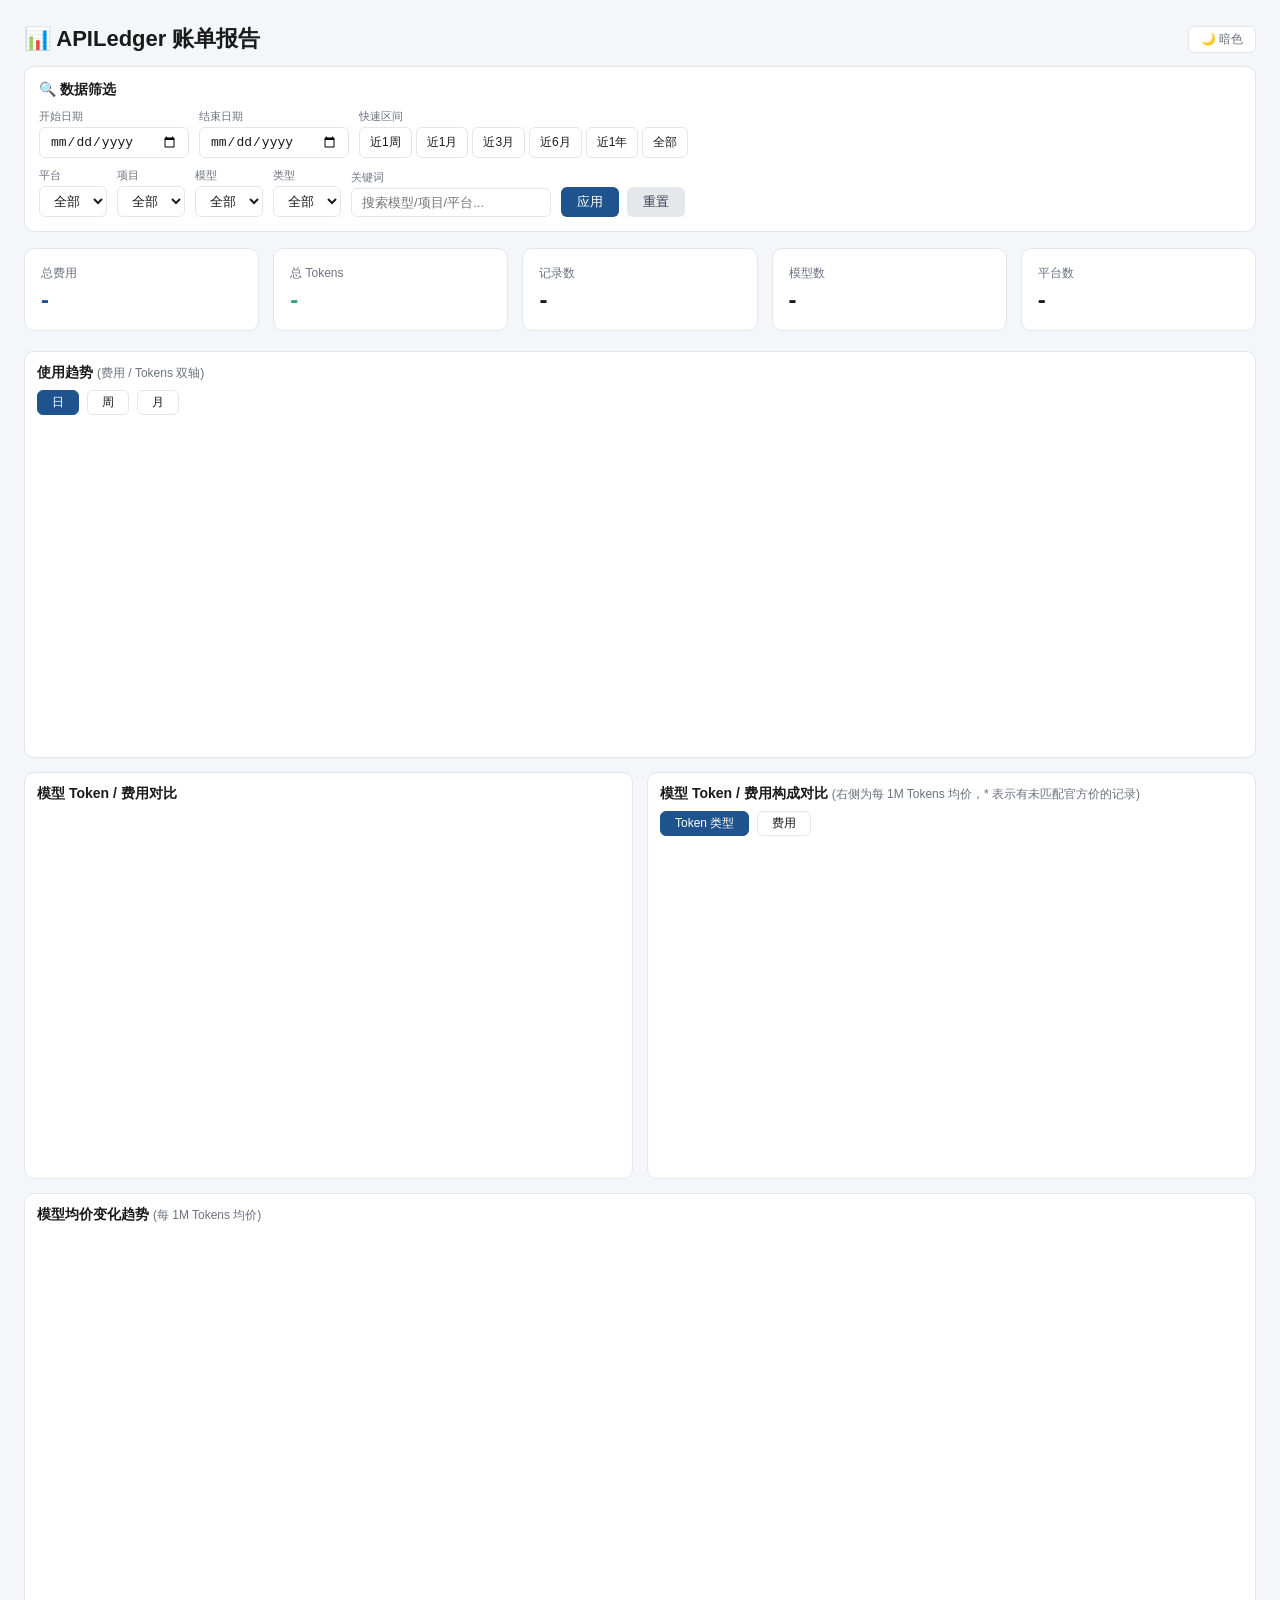
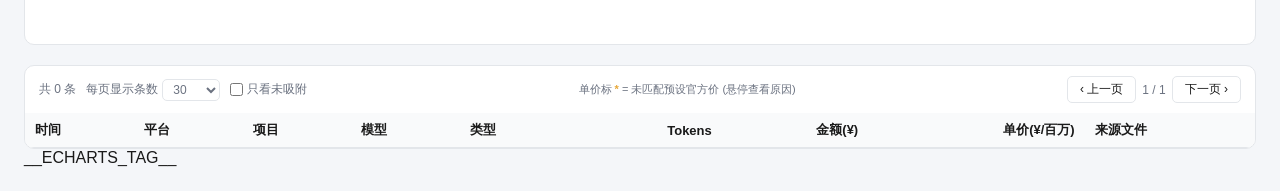
<file: core/report_template.html>
<!DOCTYPE html>
<html lang="zh-CN">
<head>
<meta charset="UTF-8">
<meta name="viewport" content="width=device-width, initial-scale=1.0">
<!-- 报告自带浅色/暗色两套主题: 图表文字画在 canvas 像素里, 浏览器或扩展的强制反色只作用于 DOM
     (反色不到画布), 所以自己声明支持两套配色, 由脚本按系统偏好或用户选择切换 -->
<meta name="color-scheme" content="light dark">
<title>APILedger - API 账单报告</title>
<script>
  // 尽早定主题, 避免先按浅色渲染再闪一下 (须在样式之前执行)
  (function () {
    try {
      var t = localStorage.getItem('apiledger-theme');
      if (t !== 'dark' && t !== 'light')
        t = window.matchMedia && window.matchMedia('(prefers-color-scheme: dark)').matches ? 'dark' : 'light';
      document.documentElement.dataset.theme = t;
    } catch (e) {
      document.documentElement.dataset.theme = 'light';
    }
  })();
</script>
<style>
  :root {
    /* 浅色主题 (默认) */
    --primary: #1f538d; --accent: #1f538d; --secondary: #2fa572; --bg: #f4f6f9;
    --card: #ffffff; --field: #ffffff; --border: #e3e6ea;
    --text: #1a1a1a; --muted: #6b7280; --empty: #9ca3af;
    --thead: #f9fafb; --hover: #eef1f4; --row-hover: #f8fafc;
    --btn2-bg: #e5e7eb; --btn2-text: #374151;
    color-scheme: light;
  }
  /* 暗色主题: 头部脚本把选择写在 <html data-theme> 上; 图表配色见脚本里的 PALETTE */
  :root[data-theme="dark"] {
    --primary: #2f6ca8; --accent: #7fb3e0; --secondary: #3fbf8a; --bg: #12151b;
    --card: #1b1f27; --field: #232a34; --border: #2c3340;
    --text: #e5e7eb; --muted: #9ca3af; --empty: #7d8794;
    --thead: #22262f; --hover: #2b323d; --row-hover: #212630;
    --btn2-bg: #2c3340; --btn2-text: #d1d5db;
    color-scheme: dark;
  }
  * { box-sizing: border-box; margin: 0; padding: 0; }
  body { font-family: "Microsoft YaHei", "PingFang SC", sans-serif; background: var(--bg); color: var(--text); padding: 24px; }
  h1 { font-size: 22px; }
  .page-head { display: flex; justify-content: space-between; align-items: center; gap: 12px; margin-bottom: 12px; }
  .theme-toggle { padding: 4px 12px; border: 1px solid var(--border); background: var(--card); color: var(--muted); border-radius: 6px; cursor: pointer; font-size: 12px; white-space: nowrap; }
  .theme-toggle:hover { border-color: var(--primary); color: var(--accent); }
  .cards { display: grid; grid-template-columns: repeat(auto-fit, minmax(150px, 1fr)); gap: 14px; margin-bottom: 20px; }
  .card { background: var(--card); border: 1px solid var(--border); border-radius: 10px; padding: 16px; }
  .card .label { color: var(--muted); font-size: 12px; }
  .card .value { font-size: 24px; font-weight: 700; margin-top: 4px; }
  .card .value.cost { color: var(--accent); }
  .card .value.tokens { color: var(--secondary); }
  .chart-grid { display: grid; grid-template-columns: 1fr 1fr; gap: 14px; margin-bottom: 20px; }
  .chart-box { background: var(--card); border: 1px solid var(--border); border-radius: 10px; padding: 12px; }
  .chart-box.wide { grid-column: 1 / -1; }
  .chart-box h3 { font-size: 14px; margin-bottom: 8px; }
  .chart-box h3 .hint { color: var(--muted); font-weight: normal; font-size: 12px; }
  .chart { width: 100%; height: 320px; }
  /* 各模型每日均价: 折线 + 多行平铺图例, 需要更高的画布 */
  #chart-price { height: 400px; }
  .chart.empty { position: relative; }
  .chart-tabs { display: flex; gap: 8px; margin-bottom: 10px; flex-wrap: wrap; }
  .chart-tabs button { padding: 3px 14px; border: 1px solid var(--border); background: var(--card); color: inherit; border-radius: 6px; cursor: pointer; font-size: 12px; }
  .chart-tabs button.active { background: var(--primary); color: #fff; border-color: var(--primary); }
  .filters { background: var(--card); border: 1px solid var(--border); border-radius: 10px; padding: 14px; margin-bottom: 16px; }
  .filters h3 { font-size: 14px; margin-bottom: 10px; }
  .filter-row { display: flex; flex-wrap: wrap; gap: 10px; align-items: flex-end; }
  .filter-item label { display: block; font-size: 11px; color: var(--muted); margin-bottom: 3px; }
  .filter-item select, .filter-item input { padding: 6px 10px; border: 1px solid var(--border); border-radius: 6px; font-size: 13px; background: var(--field); color: var(--text); }
  .filter-item input[type="date"] { width: 150px; }
  .filter-item input[type="text"] { width: 200px; }
  .filter-actions { display: flex; gap: 8px; }
  .preset { padding: 6px 10px; border: 1px solid var(--border); background: var(--card); color: inherit; border-radius: 6px; cursor: pointer; font-size: 12px; }
  .preset:hover { border-color: var(--primary); color: var(--accent); }
  .preset.active { background: var(--primary); color: #fff; border-color: var(--primary); }
  .date-hint { font-size: 12px; color: var(--muted); align-self: center; }
  .unsnap { color: #e8a838; font-weight: bold; cursor: help; }
  .btn { padding: 6px 16px; border: none; border-radius: 6px; cursor: pointer; font-size: 13px; background: var(--primary); color: #fff; }
  .btn.secondary { background: var(--btn2-bg); color: var(--btn2-text); }
  .table-wrap { background: var(--card); border: 1px solid var(--border); border-radius: 10px; overflow: hidden; }
  table { width: 100%; border-collapse: collapse; font-size: 13px; }
  thead { background: var(--thead); }
  th, td { padding: 8px 10px; text-align: left; border-bottom: 1px solid var(--border); white-space: nowrap; }
  th { cursor: pointer; user-select: none; font-weight: 600; }
  th:hover { background: var(--hover); }
  th .arrow { color: var(--muted); font-size: 10px; }
  tr:hover { background: var(--row-hover); }
  .table-meta { padding: 10px 14px; font-size: 12px; color: var(--muted); display: flex; justify-content: space-between; align-items: center; }
  .table-meta .btn-mini { padding: 3px 10px; border: 1px solid var(--border); background: var(--card); border-radius: 5px; cursor: pointer; font-size: 12px; color: var(--muted); }
  .pagination { display: flex; gap: 6px; align-items: center; }
  .pagination button { padding: 4px 12px; border: 1px solid var(--border); background: var(--card); color: var(--text); border-radius: 5px; cursor: pointer; font-size: 12px; }
  .pagination button:disabled { opacity: 0.4; cursor: default; }
  .pagination span { font-size: 12px; color: var(--muted); }
  .num { text-align: right; }
  .muted-cell { color: var(--muted); }
  @media (max-width: 900px) { .chart-grid { grid-template-columns: 1fr; } }
</style>
</head>
<body>
  <div class="page-head">
    <h1>📊 APILedger 账单报告</h1>
    <button type="button" class="theme-toggle" id="btn-theme">🌙 暗色</button>
  </div>

  <!-- 筛选栏 (作用于汇总卡片、全部图表和明细表) -->
  <div class="filters">
    <h3>🔍 数据筛选</h3>
    <div class="filter-row">
      <div class="filter-item"><label>开始日期</label><input type="date" id="f-start"></div>
      <div class="filter-item"><label>结束日期</label><input type="date" id="f-end"></div>
      <div class="filter-item"><label>快速区间</label><div style="display:flex;gap:4px;" id="quick-presets">
        <button type="button" class="preset" data-range="7d">近1周</button>
        <button type="button" class="preset" data-range="1m">近1月</button>
        <button type="button" class="preset" data-range="3m">近3月</button>
        <button type="button" class="preset" data-range="6m">近6月</button>
        <button type="button" class="preset" data-range="1y">近1年</button>
        <button type="button" class="preset" data-range="all">全部</button>
      </div></div>
      <span class="date-hint" id="date-hint"></span>
    </div>
    <div class="filter-row" style="margin-top:10px;">
      <div class="filter-item"><label>平台</label><select id="f-platform"><option value="">全部</option></select></div>
      <div class="filter-item"><label>项目</label><select id="f-project"><option value="">全部</option></select></div>
      <div class="filter-item"><label>模型</label><select id="f-model"><option value="">全部</option></select></div>
      <div class="filter-item"><label>类型</label><select id="f-type"><option value="">全部</option></select></div>
      <div class="filter-item"><label>关键词</label><input type="text" id="f-keyword" placeholder="搜索模型/项目/平台..."></div>
      <div class="filter-actions">
        <button class="btn" id="btn-apply">应用</button>
        <button class="btn secondary" id="btn-reset">重置</button>
      </div>
    </div>
  </div>

  <!-- 汇总卡片 (随筛选联动) -->
  <div class="cards">
    <div class="card"><div class="label">总费用</div><div class="value cost" id="c-cost">-</div></div>
    <div class="card"><div class="label">总 Tokens</div><div class="value tokens" id="c-tokens">-</div></div>
    <div class="card"><div class="label">记录数</div><div class="value" id="c-records">-</div></div>
    <div class="card"><div class="label">模型数</div><div class="value" id="c-models">-</div></div>
    <div class="card"><div class="label">平台数</div><div class="value" id="c-platforms">-</div></div>
  </div>

  <!-- 图表 (全部由前端按当前筛选实时计算) -->
  <div class="chart-grid">
    <div class="chart-box wide">
      <h3>使用趋势 <span class="hint">(费用 / Tokens 双轴)</span></h3>
      <div class="chart-tabs" id="tabs-gran">
        <button data-g="日" class="active">日</button>
        <button data-g="周">周</button>
        <button data-g="月">月</button>
      </div>
      <div id="chart-trend" class="chart"></div>
    </div>
    <div class="chart-box">
      <h3>模型 Token / 费用对比 <span class="hint"></span></h3>
      <div id="chart-model" class="chart"></div>
    </div>
    <div class="chart-box">
      <h3>模型 Token / 费用构成对比 <span class="hint">(右侧为每 1M Tokens 均价，* 表示有未匹配官方价的记录)</span></h3>
      <div class="chart-tabs" id="tabs-stack">
        <button data-m="tokens" class="active">Token 类型</button>
        <button data-m="cost">费用</button>
      </div>
      <div id="chart-stack" class="chart"></div>
    </div>
    <div class="chart-box wide">
      <h3>模型均价变化趋势 <span class="hint">(每 1M Tokens 均价)</span></h3>
      <div id="chart-price" class="chart"></div>
    </div>
  </div>

  <!-- 明细表 -->
  <div class="table-wrap">
    <div class="table-meta">
      <span style="display:flex;align-items:center;gap:10px;">
        <span id="table-count">共 0 条</span>
        <label style="display:flex;align-items:center;gap:4px;font-size:12px;color:var(--muted);cursor:pointer;">
          每页显示条数
          <select id="f-page-size" style="padding:2px 6px;border:1px solid var(--border);border-radius:5px;font-size:12px;color:var(--muted);background:var(--field);cursor:pointer;">
            <option value="30" selected>30</option>
            <option value="50">50</option>
            <option value="100">100</option>
            <option value="all">全部</option>
          </select>
        </label>
        <label style="display:flex;align-items:center;gap:4px;font-size:12px;color:var(--muted);cursor:pointer;">
          <input type="checkbox" id="f-unsnapped"> 只看未吸附
        </label>
      </span>
      <span style="font-size:11px;">单价标 <span class="unsnap">*</span> = 未匹配预设官方价 (悬停查看原因)</span>
      <div class="pagination">
        <button onclick="changePage(-1)" id="btn-prev">‹ 上一页</button>
        <span id="page-info">1 / 1</span>
        <button onclick="changePage(1)" id="btn-next">下一页 ›</button>
      </div>
    </div>
    <table>
      <thead>
        <tr>
          <th data-k="bill_start">时间</th>
          <th data-k="platform">平台</th>
          <th data-k="project">项目</th>
          <th data-k="model">模型</th>
          <th data-k="type">类型</th>
          <th data-k="tokens" class="num">Tokens</th>
          <th data-k="cost" class="num">金额(¥)</th>
          <th data-k="unit_price" class="num">单价(¥/百万)</th>
          <th data-k="source_file">来源文件</th>
        </tr>
      </thead>
      <tbody id="table-body"></tbody>
    </table>
  </div>

  __ECHARTS_TAG__

  <script>
  const DATA = __DATA_JSON__;
  const CHART_COLORS = __CHART_COLORS__;
  const CHART_COLORS_DARK = __CHART_COLORS_DARK__;

  // ═══════════════════════════════════════════
  // 主题 (浅色 / 暗色)
  // ═══════════════════════════════════════════
  // 图表文字与图例由 ECharts 画在 canvas 像素里, 浏览器/扩展的"强制暗色"只反色 DOM, 反色不到
  // 画布 → 与其跟它对着干, 不如自带一套暗色配色。DOM 配色走 CSS 变量 (:root[data-theme="dark"]),
  // 图表配色走这里的 PALETTE, 坐标轴/图例/tooltip 等通用样式由 registerTheme 提供。
  // 注意: 主题在 echarts.init 时绑定, 切换主题必须销毁实例重建 (见 toggleTheme)。
  const PALETTE = {
    light: {
      canvas: '#ffffff', series: CHART_COLORS,
      cost: '#1f538d', tokens: '#2fa572', avgLine: '#c0392b',
      bucket: { '缓存输入': '#16a085', '输入': '#1f538d', '输出': '#e8a838' },
      warn: '#e8a838', note: '#6b7280', tipMuted: '#d1d5db',
      label: 'inherit',          // 图内数值标注: 浅色沿用 ECharts 默认色, 观感不变
    },
    dark: {
      canvas: '#1b1f27', series: CHART_COLORS_DARK,
      cost: '#7fb3e0', tokens: '#3fbf8a', avgLine: '#e5736a',
      bucket: { '缓存输入': '#2ec4a6', '输入': '#7fb3e0', '输出': '#f0b445' },
      warn: '#f0b445', note: '#9ca3af', tipMuted: '#9ca3af',
      label: '#e5e7eb',          // 暗色必须显式给浅色: 默认色是深灰, 压在深底上看不见
    },
  };
  if (typeof echarts !== 'undefined' && echarts.registerTheme) {
    // 浅色也显式给画布底 (与卡片同色, 观感不变): 画布透明时, 一旦 DOM 被外部工具暗化就会压住图内文字
    echarts.registerTheme('apiLedgerLight', { backgroundColor: PALETTE.light.canvas });
    const AXIS_DARK = {
      axisLine: { lineStyle: { color: '#2c3340' } },
      axisTick: { lineStyle: { color: '#2c3340' } },
      axisLabel: { color: '#9ca3af' },
      splitLine: { lineStyle: { color: '#2c3340' } },
      nameTextStyle: { color: '#9ca3af' },
    };
    echarts.registerTheme('apiLedgerDark', {
      backgroundColor: PALETTE.dark.canvas,
      color: CHART_COLORS_DARK,          // 未显式指定颜色的系列兜底
      categoryAxis: AXIS_DARK, valueAxis: AXIS_DARK,
      legend: { textStyle: { color: '#e5e7eb' } },
      tooltip: {
        backgroundColor: 'rgba(24,28,34,0.95)', borderColor: '#2c3340',
        textStyle: { color: '#e5e7eb' },
      },
    });
  }

  const THEME_KEY = 'apiledger-theme';   // 手动选择存在这里 (与头部脚本同一个键)
  let themeName = 'light';
  let P = PALETTE.light;                 // 当前主题配色, 渲染函数统一从这里取色

  function setTheme(name) {
    themeName = PALETTE[name] ? name : 'light';
    P = PALETTE[themeName];
    document.documentElement.dataset.theme = themeName;
    const btn = document.getElementById('btn-theme');
    if (btn) btn.textContent = themeName === 'dark' ? '☀️ 浅色' : '🌙 暗色';
  }

  function toggleTheme() {
    setTheme(themeName === 'dark' ? 'light' : 'dark');
    try { localStorage.setItem(THEME_KEY, themeName); } catch (e) { /* file:// 下可能不可写 */ }
    Object.keys(charts).forEach(id => disposeChart(id));
    renderCharts();
  }

  // ═══════════════════════════════════════════
  // 状态
  // ═══════════════════════════════════════════
  const ROWS = DATA.records || [];
  let filtered = ROWS;          // 当前筛选结果
  let page = 1;
  let sortKey = null;           // null = 默认复合排序 (平台→项目→日期)
  let sortDir = -1;
  let onlyUnsnapped = false;    // 明细表"只看未吸附"
  let pageSize = 30;            // 明细表每页条数 (Infinity = 全部)

  // 图表实例与指标状态
  const charts = {};
  const pieMetric = { stack: 'tokens' };
  let trendGran = '日';

  // 类型归并: 预设价格推断可能产生 "输入(缓存命中)" 等类型名, 统一归入三桶
  // 数组顺序即堆叠顺序 (自下而上): 缓存输入 → 输入 → 输出; 匹配规则显式互斥, 与顺序无关
  // 颜色不写死在这里, 取 P.bucket[key] (随主题变)
  const TYPE_BUCKETS = [
    { key: '缓存输入', match: t => t.includes('缓存') },
    { key: '输入', match: t => !t.includes('缓存') && !t.includes('输出') },
    { key: '输出', match: t => t.includes('输出') },
  ];

  // ═══════════════════════════════════════════
  // 格式化工具
  // ═══════════════════════════════════════════
  function fmtNum(v) { return Number(v).toLocaleString('zh-CN', { maximumFractionDigits: 2 }); }
  function fmtCost(v) { return '¥' + Number(v).toLocaleString('zh-CN', { minimumFractionDigits: 4, maximumFractionDigits: 4 }); }
  function fmtCost2(v) { return '¥' + Number(v).toLocaleString('zh-CN', { minimumFractionDigits: 2, maximumFractionDigits: 2 }); }
  function fmtTokensM(v) { return (Number(v) / 1e6).toLocaleString('zh-CN', { minimumFractionDigits: 3, maximumFractionDigits: 3 }) + ' M'; }
  // 表格之外的 tokens 展示统一用 M; 费用保留 4 位 (表格内明细用)
  function fmtMetric(v, metric) { return metric === 'cost' ? fmtCost(v) : fmtTokensM(v); }

  // 数轴美观刻度: interval 取 1/2/5×10^n 且 ≥ v/steps, max 为 interval 的整数倍且 ≥ v。
  // 上限贴近最长条的值, 刻度尽量为整数 (如 v=45.2 → interval 10, max 50)
  function niceAxis(v, steps = 9) {
    if (!(v > 0)) return { max: 1, interval: 1 };
    const raw = v / steps;
    const base = Math.pow(10, Math.floor(Math.log10(raw)));
    let interval = 10 * base;
    for (const m of [1, 2, 5]) {
      if (m * base >= raw) { interval = m * base; break; }
    }
    const max = Math.ceil((v - 1e-9) / interval) * interval;
    return { max: Number(max.toFixed(10)), interval };
  }

  // 单价吸附: 账单按请求取整导致计算单价微偏 (如 2.01), 与该账单日期生效的
  // 官方价相对误差 ≤5% 时按官方价显示 (如 2.00)。原始值仍在数据库, 仅展示吸附。
  // 同一模型不同时段价格不同 → 预设 PRICING 用 history 表达, 此处按日期解析;
  // 不同平台同模型价格可能不同 → 价表按平台分组, 优先用记录所属平台的配置。
  const PRICE_TABLE = DATA.pricing || {};

  // 模型在某日期生效的官方价 {input_hit, input_miss, output}; 无价格表返回 null
  function officialPrice(model, platform, dateStr) {
    const cfg = PRICE_TABLE[model];
    if (!cfg) return null;
    let sub;
    if (cfg.history || cfg.input_hit != null || cfg.input_miss != null || cfg.output != null) {
      sub = cfg;                                   // 兼容未按平台分组的内嵌数据
    } else {
      sub = cfg[platform];
      if (!sub) {                                  // 记录平台无价表 → 合并所有平台
        sub = {};
        for (const p of Object.keys(cfg)) {
          const s = cfg[p] || {};
          for (const k of ['input_hit', 'input_miss', 'output'])
            if (sub[k] == null && s[k] != null) sub[k] = s[k];
          if (s.history) sub.history = (sub.history || []).concat(s.history);
        }
      }
    }
    let cur = sub, best = null;
    for (const h of (sub.history || [])) {   // 自日期早向日期晚: 取 until ≥ 日期中最小的
      if (dateStr && String(dateStr) <= String(h.until) &&
          (!best || String(h.until) < String(best.until))) best = h;
    }
    if (best) cur = best;  // 落在历史时段内 → 用该时段价格 (与导入侧 type 反推同语义)
    const out = {};
    for (const k of ['input_hit', 'input_miss', 'output']) {
      if (cur[k] != null) out[k] = Number(cur[k]);
    }
    return Object.keys(out).length ? out : null;
  }

  // 单行单价吸附: 按行类型选对应官方价 (缓存输入→hit, 输出→output, 其余→miss)
  // 返回 { value, snapped, hint }; 未吸附时 hint 说明原因, 展示层标 * 提示
  function snapUnitPrice(row) {
    const v = Number(row.unit_price || 0);
    if (!v) return { value: v, snapped: false, hint: '' };
    const prices = officialPrice(row.model, row.platform, String(row.bill_start).slice(0, 10));
    if (!prices) return { value: v, snapped: false, hint: '该模型未配置官方价表' };
    const t = String(row.type || '');
    const official = prices[t.includes('缓存') ? 'input_hit'
                          : t.includes('输出') ? 'output' : 'input_miss'];
    if (official == null) return { value: v, snapped: false, hint: '官方价表缺少该类型单价' };
    if (Math.abs(v - official) <= official * 0.05) return { value: official, snapped: true, hint: '' };
    return { value: v, snapped: false, hint: `与官方价 ¥${official}/M 偏差超 5%, 未吸附` };
  }

  // 明细表单价单元格: 2 位小数; 吸附到预设价且预设价多于 2 位小数时按预设精度原样显示;
  // 未吸附追加 * (悬停显示原因)
  function priceCell(row) {
    if (!row.unit_price) return '-';
    const sp = snapUnitPrice(row);
    if (!sp.snapped)
      return '¥' + Number(sp.value).toLocaleString('zh-CN', { minimumFractionDigits: 2, maximumFractionDigits: 2 })
           + `<span class="unsnap" title="${sp.hint}">*</span>`;
    const dec = (String(sp.value).split('.')[1] || '').length;
    return '¥' + Number(sp.value).toLocaleString('zh-CN', { minimumFractionDigits: 2, maximumFractionDigits: Math.max(2, dec) });
  }

  // 单价序列 (按时间先后记录的各档单价): 恒定 → "¥2"; 期间调价 → "¥2→¥5";
  // 档位过多 (未吸附噪声) 时只标首尾, 避免 tooltip 过长
  function fmtRateSeq(seq) {
    if (!seq || !seq.length) return '';
    const f = v => '¥' + Number(v).toLocaleString('zh-CN', { maximumFractionDigits: 4 });
    if (seq.length === 1) return f(seq[0]);
    if (seq.length <= 3) return seq.map(f).join('→');
    return f(seq[0]) + '→…→' + f(seq[seq.length - 1]);
  }

  // ═══════════════════════════════════════════
  // 聚合工具 (对 filtered 实时计算)
  // ═══════════════════════════════════════════
  function groupSum(rows, field, valueKey) {
    const map = new Map();
    for (const r of rows) {
      const k = r[field] || '(空)';
      map.set(k, (map.get(k) || 0) + Number(r[valueKey] || 0));
    }
    return [...map.entries()]
      .map(([name, value]) => ({ name, value }))
      .sort((a, b) => b.value - a.value);
  }

  function dailySum(rows, valueKey) {
    const map = new Map();
    for (const r of rows) {
      const d = String(r.bill_start).slice(0, 10);
      if (!d) continue;
      map.set(d, (map.get(d) || 0) + Number(r[valueKey] || 0));
    }
    return [...map.entries()]
      .map(([period, total]) => ({ period, total }))
      .sort((a, b) => a.period.localeCompare(b.period));
  }

  // 按粒度聚合 (日/周/月)
  // 按平台×模型分组, 类型归并到三桶 (缓存输入/输入/输出), 同时累计 tokens 与费用
  // 排序固定按 token 消耗量取 Top-15, 切换 token/费用 指标不改变模型顺序
  // priceCost: Σ(每行吸附后单价 × tokens), 供加权均价 (元/1M tokens)
  function typeStackGroups() {
    const map = new Map();  // label -> { label, tokens: Map, cost: Map, tokenTotal, costTotal, priceCost, priceSeq }
    // 按日期升序: 单价序列要按时间先后记录各档价格 (恒定一档 / 调价多档)
    const rows = [...filtered].sort((a, b) => String(a.bill_start).localeCompare(String(b.bill_start)));
    for (const r of rows) {
      const label = r.platform ? `${r.platform} · ${r.model || '(空)'}` : (r.model || '(空)');
      let g = map.get(label);
      if (!g) {
        g = { label, tokens: new Map(), cost: new Map(), tokenTotal: 0, costTotal: 0,
              priceCost: 0, priceSeq: {}, unsnapped: 0 };
        map.set(label, g);
      }
      const tokens = Number(r.tokens || 0);
      const bucket = TYPE_BUCKETS.find(b => b.match(r.type || '')).key;
      g.tokens.set(bucket, (g.tokens.get(bucket) || 0) + tokens);
      g.cost.set(bucket, (g.cost.get(bucket) || 0) + Number(r.cost || 0));
      g.tokenTotal += tokens;
      g.costTotal += Number(r.cost || 0);
      const sp = snapUnitPrice(r);
      g.priceCost += sp.value * tokens;
      if (!sp.snapped) g.unsnapped += 1;
      if (sp.value > 0) {                  // 单价 0 (无价) 的行不进序列
        const seq = g.priceSeq[bucket] || (g.priceSeq[bucket] = []);
        if (seq.indexOf(sp.value) === -1) seq.push(sp.value);
      }
    }
    return [...map.values()]
      .filter(g => g.tokenTotal > 0 || g.costTotal > 0)
      .sort((a, b) => b.tokenTotal - a.tokenTotal)
      .slice(0, 15);
  }

  function periodKey(d, gran) {
    const p = n => String(n).padStart(2, '0');
    if (gran === '月') return d.getFullYear() + '-' + p(d.getMonth() + 1);
    if (gran === '周') {
      const y = d.getFullYear();
      const week = Math.ceil((d - new Date(y, 0, 1)) / 86400000 / 7);
      return y + '-W' + String(week).padStart(2, '0');
    }
    return d.getFullYear() + '-' + p(d.getMonth() + 1) + '-' + p(d.getDate());
  }

  function periodSum(rows, valueKey, gran) {
    const map = new Map();
    let minDate = '', maxDate = '';
    for (const r of rows) {
      const p = String(r.bill_start).slice(0, 10);
      if (!p) continue;
      const key = periodKey(new Date(p + 'T00:00:00'), gran);
      map.set(key, (map.get(key) || 0) + Number(r[valueKey] || 0));
      if (!minDate || p < minDate) minDate = p;
      if (!maxDate || p > maxDate) maxDate = p;
    }
    // 逐日推进补齐空缺时段 (无 API 使用的日/周/月计 0)
    // 注意: 起止必须用原始日期, 不能用时段键 (如 2026-W18 不是合法日期)
    if (!minDate) return { keys: [], values: [] };
    const start = new Date(minDate + 'T00:00:00');
    const end = new Date(maxDate + 'T00:00:00');
    const keys = [], values = [];
    for (let d = start; d <= end; d.setDate(d.getDate() + 1)) {
      const k = periodKey(d, gran);
      if (keys.length === 0 || keys[keys.length - 1] !== k) {
        keys.push(k);
        values.push(map.get(k) || 0);
      }
    }
    return { keys, values };
  }

  function disposeChart(id) {
    if (charts[id]) {
      try { charts[id].dispose(); } catch (e) { /* 忽略已释放实例 */ }
      delete charts[id];
    }
  }

  function showEmpty(el, msg) {
    disposeChart(el.id);
    el.dataset.hadContent = 1;
    el.innerHTML = '<div style="display:flex;align-items:center;justify-content:center;height:100%;color:var(--empty);font-size:13px;">' + msg + '</div>';
  }

  function getChart(id, el) {
    if (typeof echarts === 'undefined') return null;
    if (el.dataset.hadContent) {
      // 空态曾清空容器 (canvas 已销毁), 必须释放死实例并重建
      el.innerHTML = '';
      delete el.dataset.hadContent;
      disposeChart(id);
    }
    if (!charts[id]) charts[id] = echarts.init(el, 'apiLedger' + (themeName === 'dark' ? 'Dark' : 'Light'));
    return charts[id];
  }

  // ═══════════════════════════════════════════
  // 汇总卡片 (随筛选联动)
  // ═══════════════════════════════════════════
  function renderSummary() {
    const totalCost = filtered.reduce((s, r) => s + Number(r.cost || 0), 0);
    const totalTokens = filtered.reduce((s, r) => s + Number(r.tokens || 0), 0);
    const models = new Set(filtered.map(r => r.model).filter(Boolean));
    const platforms = new Set(filtered.map(r => r.platform).filter(Boolean));
    const dates = filtered.map(r => String(r.bill_start).slice(0, 10)).filter(Boolean).sort();

    document.getElementById('c-cost').textContent = fmtCost2(totalCost);
    document.getElementById('c-tokens').textContent = fmtTokensM(totalTokens);
    document.getElementById('c-records').textContent = fmtNum(filtered.length);
    document.getElementById('c-models').textContent = fmtNum(models.size);
    document.getElementById('c-platforms').textContent = fmtNum(platforms.size);
    // 筛选区第一行右侧: 日期范围 · 平台数 · 模型数 (已筛选提示)
    document.getElementById('date-hint').textContent =
      (dates.length ? dates[0] + ' ~ ' + dates[dates.length - 1] : '暂无数据') +
      ` · ${platforms.size} 个平台 · ${models.size} 个模型` +
      (filtered.length !== ROWS.length ? ` (已筛选 ${filtered.length} / 全部 ${ROWS.length} 条)` : '');
  }

  // ═══════════════════════════════════════════
  // 趋势图: 费用 + Tokens 双轴折线 (日/周/月)
  // ═══════════════════════════════════════════
  function renderTrend() {
    const el = document.getElementById('chart-trend');
    if (!filtered.length) { showEmpty(el, '当前筛选无数据'); return; }
    const chart = getChart('trend', el);
    if (!chart) return;

    const cost = periodSum(filtered, 'cost', trendGran);
    const tokens = periodSum(filtered, 'tokens', trendGran);
    const keys = cost.keys.length >= tokens.keys.length ? cost.keys : tokens.keys;
    const costMap = new Map(cost.keys.map((k, i) => [k, cost.values[i]]));
    const tokenMap = new Map(tokens.keys.map((k, i) => [k, tokens.values[i]]));
    const costVals = keys.map(k => costMap.get(k) || 0);
    const tokenVals = keys.map(k => tokenMap.get(k) || 0);
    const avg = costVals.length ? costVals.reduce((a, b) => a + b, 0) / costVals.length : 0;

    chart.setOption({
      tooltip: {
        trigger: 'axis',
        formatter: params => {
          let s = params[0].axisValue;
          for (const p of params) {
            const v = p.seriesName === '费用' ? fmtCost(p.value) : fmtTokensM(p.value);
            s += '<br>' + p.marker + ' ' + p.seriesName + ': ' + v;
          }
          return s;
        },
      },
      legend: { top: 0, right: 10 },
      grid: { left: 70, right: 70, top: 34, bottom: 40 },
      xAxis: { type: 'category', data: keys, axisLabel: { rotate: 45, fontSize: 10 } },
      yAxis: [
        { type: 'value', name: '费用(¥)', axisLabel: { fontSize: 10 } },
        { type: 'value', name: 'Tokens(M)', splitLine: { show: false },
          axisLabel: { fontSize: 10, formatter: v => (v / 1e6).toLocaleString('zh-CN', { maximumFractionDigits: 3 }) } },
      ],
      series: [
        {
          name: '费用', type: 'line', data: costVals, smooth: true,
          itemStyle: { color: P.cost }, areaStyle: { opacity: 0.08 },
          markLine: avg ? { data: [{ yAxis: avg }], silent: true, symbol: 'none',
            lineStyle: { type: 'dashed', color: P.avgLine }, label: { formatter: '均值' } } : undefined,
        },
        {
          name: 'Tokens', type: 'line', yAxisIndex: 1, data: tokenVals, smooth: true,
          itemStyle: { color: P.tokens }, areaStyle: { opacity: 0.08 },
        },
      ],
    }, true);
  }

  // ── 模型 Token / 费用对比: 全部模型, 每模型两根横向条 (上 Token 下费用),
  // 横轴统一为占总量的百分比 (0-100%), 条右侧标注绝对值 ──
  function renderModelBar() {
    const el = document.getElementById('chart-model');
    if (!filtered.length) { showEmpty(el, '当前筛选无数据'); return; }
    const chart = getChart('model', el);
    if (!chart) return;
    // 每模型聚合 tokens + cost, 按 Token 总量降序
    const map = new Map();
    for (const r of filtered) {
      const k = r.model || '(空)';
      const g = map.get(k) || { tokens: 0, cost: 0 };
      g.tokens += Number(r.tokens || 0);
      g.cost += Number(r.cost || 0);
      map.set(k, g);
    }
    const groups = [...map.entries()]
      .map(([name, v]) => ({ name, ...v }))
      .sort((a, b) => b.tokens - a.tokens);
    const totalTokens = groups.reduce((s, g) => s + g.tokens, 0);
    const totalCost = groups.reduce((s, g) => s + g.cost, 0);
    // 类目轴 index 0 在最下方 → 反转使 Token 最多的模型在最上
    const rows = [...groups].reverse();
    chart.setOption({
      legend: { bottom: 0 },
      tooltip: {
        trigger: 'item', axisPointer: { type: 'shadow' },
        formatter: p => {
          const g = rows[p.dataIndex];
          if (!g) return '';
          const tp = totalTokens ? (g.tokens / totalTokens * 100).toFixed(2) : '0.00';
          const cp = totalCost ? (g.cost / totalCost * 100).toFixed(2) : '0.00';
          return '<b>' + g.name + '</b><br>'
               + 'Tokens: ' + fmtTokensM(g.tokens) + ' (' + tp + '%)<br>'
               + '费用: ' + fmtCost2(g.cost) + ' (' + cp + '%)';
        },
      },
      grid: { left: 130, right: 110, top: 20, bottom: 40 },
      // 横轴上限取最长条附近的整刻度, 不固定 0~100%
      xAxis: (() => {
        const maxPct = rows.reduce((m, g) =>
          Math.max(m, totalTokens ? g.tokens / totalTokens * 100 : 0,
                       totalCost ? g.cost / totalCost * 100 : 0), 0);
        const a = niceAxis(maxPct);
        return { type: 'value', max: a.max, interval: a.interval,
                 axisLabel: { formatter: '{value}%', fontSize: 10 } };
      })(),
      yAxis: { type: 'category', data: rows.map(g => g.name), axisLabel: { fontSize: 10 } },
      series: [
        {
          name: 'Tokens', type: 'bar',
          data: rows.map(g => totalTokens ? g.tokens / totalTokens * 100 : 0),
          itemStyle: { color: P.tokens, borderRadius: [0, 4, 4, 0] },
          barMaxWidth: 12,
          label: { show: true, position: 'right', color: P.label,
                   formatter: p => fmtTokensM(rows[p.dataIndex].tokens), fontSize: 10 },
        },
        {
          name: '费用', type: 'bar',
          data: rows.map(g => totalCost ? g.cost / totalCost * 100 : 0),
          itemStyle: { color: P.cost, borderRadius: [0, 4, 4, 0] },
          barMaxWidth: 12,
          label: { show: true, position: 'right', color: P.label,
                   formatter: p => fmtCost2(rows[p.dataIndex].cost), fontSize: 10 },
        },
      ],
    }, true);
  }

  // ── 模型构成对比: 平台×模型 100% 堆叠条形图 ──
  function renderStack() {
    const el = document.getElementById('chart-stack');
    const metric = pieMetric.stack;
    const groups = typeStackGroups();
    if (!groups.length) { showEmpty(el, '当前筛选无数据'); return; }
    const chart = getChart('stack', el);
    if (!chart) return;

    const bucketMap = metric === 'cost' ? 'cost' : 'tokens';
    const totalOf = g => metric === 'cost' ? g.costTotal : g.tokenTotal;
    // 均价 (元/1M tokens): Σ(每行吸附后单价 × tokens) / Σtokens, 按行日期取当期官方价,
    // 跨价格时段自然得到加权均价; 无官方价的行走原始单价 (等价于 费用/tokens)
    const avgRateText = g => {
      if (!g.tokenTotal) return '';
      const rate = g.priceCost / g.tokenTotal;
      return '¥' + rate.toLocaleString('zh-CN', { minimumFractionDigits: 3, maximumFractionDigits: 3 }) + '/M';
    };
    // 行内最顶端的非零段右侧显示均价标签 (只在该段处标注一次)
    const labelFor = (bucketIdx) => ({
      show: true, position: 'right', fontSize: 11, color: P.note,
      formatter: p => {
        const g = groups[groups.length - 1 - p.dataIndex];
        if (!g) return '';
        const vals = TYPE_BUCKETS.map(b => g[bucketMap].get(b.key) || 0);
        let topIdx = -1;
        for (let i = 0; i < vals.length; i++) if (vals[i] > 0) topIdx = i;
        return topIdx === bucketIdx ? avgRateText(g) : '';
      },
    });

    // 三段百分比堆叠 (每行合计 100)
    const series = TYPE_BUCKETS.map((b, i) => ({
      name: b.key, type: 'bar', stack: 'total', barMaxWidth: 22,
      data: groups.map(g => {
        const v = g[bucketMap].get(b.key) || 0;
        const total = totalOf(g);
        return total ? +(v * 100 / total).toFixed(2) : 0;
      }).reverse(),
      itemStyle: { color: P.bucket[b.key] },
      label: labelFor(i),
    }));
    const labels = groups.map(g => g.label).reverse();

    chart.setOption({
      tooltip: {
        trigger: 'axis', axisPointer: { type: 'shadow' },
        formatter: params => {
          let s = params[0].axisValue;
          for (const p of params) {
            // series data 已 reverse, 用反序索引取回原始分组
            const g = groups[groups.length - 1 - p.dataIndex];
            const abs = g ? (g[bucketMap].get(p.seriesName) || 0) : 0;
            s += '<br>' + p.marker + ' ' + p.seriesName + ': ' + fmtMetric(abs, metric) + ' (' + p.value + '%)';
            // 该类型的单价 (吸附后): 区间内恒定显示单值, 期间调价显示 "¥2→¥5"
            const rate = g ? fmtRateSeq(g.priceSeq[p.seriesName]) : '';
            if (rate) s += ' <span style="color:' + P.tipMuted + '">· 单价 ' + rate + '</span>';
          }
          // 末尾追加整行均价 (含未吸附行时说明数量)
          const g = groups[groups.length - 1 - params[0].dataIndex];
          if (!g) return s;
          let line = '<br><span style="color:' + P.tipMuted + '">均价: ' + avgRateText(g) + '</span>';
          if (g.unsnapped) {
            line += '<br><span style="color:' + P.warn + '">' + g.unsnapped + ' 行单价未匹配预设官方价 (标 *)</span>';
          }
          return s + line;
        },
      },
      legend: { bottom: 0 },
      grid: { left: 130, right: 120, top: 20, bottom: 40 },
      xAxis: { type: 'value', max: 100, axisLabel: { formatter: '{value}%', fontSize: 10 } },
      yAxis: { type: 'category', data: labels, axisLabel: { fontSize: 10 } },
      series,
    }, true);
  }

  // ── 各模型每日均价曲线: 每模型一条线, 逐日展开 renderStack 的均价 ──
  // y = 当日 Σ(吸附后单价 × tokens) / Σtokens (元/1M tokens), 与「模型构成对比」
  // 的均价同口径, 只是按日拆开; 无单价的记录 (单价 0) 分子分母都不计入, 避免
  // 缺价被当成 0 拉低均价。同模型跨平台价格可能不同 → 该模型按 "平台 · 模型"
  // 拆成多条线, 不混成一条; 当日该模型无记录则为空点 (线在此处断开)。
  function renderAvgPrice() {
    const el = document.getElementById('chart-price');
    if (!filtered.length) { showEmpty(el, '当前筛选无数据'); return; }

    // 模型 → 平台集合: 仅当该模型出现多个平台时才在标签上带平台前缀
    const platforms = new Map();
    for (const r of filtered) {
      const m = r.model || '(空)';
      if (!platforms.has(m)) platforms.set(m, new Set());
      platforms.get(m).add(r.platform || '');
    }
    const labelOf = r => {
      const m = r.model || '(空)';
      return (platforms.get(m).size > 1 && r.platform) ? r.platform + ' · ' + m : m;
    };

    const dates = new Set();
    const seriesMap = new Map();   // label -> Map(日期 -> {num, den, buckets})
    for (const r of filtered) {
      const tokens = Number(r.tokens || 0);
      const d = String(r.bill_start).slice(0, 10);
      const price = snapUnitPrice(r).value;
      if (!d || !(tokens > 0) || !(price > 0)) continue;
      const label = labelOf(r);
      let byDate = seriesMap.get(label);
      if (!byDate) { byDate = new Map(); seriesMap.set(label, byDate); }
      // buckets: 与 TYPE_BUCKETS 同序的当日 token 量, 供 tooltip 展示各类型占比
      const g = byDate.get(d) || { num: 0, den: 0, buckets: [] };
      g.num += price * tokens;
      g.den += tokens;
      const bi = TYPE_BUCKETS.findIndex(b => b.match(r.type || ''));
      g.buckets[bi] = (g.buckets[bi] || 0) + tokens;
      byDate.set(d, g);
      dates.add(d);
    }
    if (!dates.size) { showEmpty(el, '当前筛选无可计算单价的记录'); return; }

    const chart = getChart('price', el);
    if (!chart) return;
    const dateList = [...dates].sort();
    // 线序按 tokens 总量降序 (与图例及其余图表口径一致)
    const lines = [...seriesMap.entries()]
      .map(([name, byDate]) => ({ name, byDate,
        tokens: [...byDate.values()].reduce((s, g) => s + g.den, 0) }))
      .sort((a, b) => b.tokens - a.tokens);
    const fmtPrice3 = v => '¥' + Number(v).toLocaleString('zh-CN', { minimumFractionDigits: 3, maximumFractionDigits: 3 }) + '/M';
    // tooltip 追加行: 该模型当日的 token 类型占比 (%, 2 位小数); 与均价同口径, 只计有单价的 tokens
    const shareLine = g => {
      if (!g || !g.den) return '';
      const parts = TYPE_BUCKETS
        .map((b, i) => ({ key: b.key, n: g.buckets[i] || 0 }))
        .filter(x => x.n > 0)
        .map(x => x.key + ' ' + (x.n / g.den * 100).toFixed(2) + '%');
      return parts.length ? '<br><span style="color:' + P.tipMuted + ';">　' + parts.join(' · ') + '</span>' : '';
    };
    // 图例平铺成若干行 (不翻页), 行数随容器宽度变化 → 据此预留底部空间, 否则会压住日期标签
    const legendRows = Math.ceil(lines.length /
      Math.max(1, Math.floor((el.clientWidth || 900) / 170)));

    chart.setOption({
      tooltip: {
        trigger: 'axis',
        formatter: params => {
          const date = params[0].axisValue;
          let s = date;
          for (const p of params) {           // 当日无数据的线 (空点) 不列入
            if (p.value == null) continue;
            s += '<br>' + p.marker + ' ' + p.seriesName + ': ' + fmtPrice3(p.value);
            const byDate = seriesMap.get(p.seriesName);
            s += shareLine(byDate ? byDate.get(date) : null);
          }
          return s;
        },
      },
      // 图例平铺成多行; 文字色留给主题 (浅色深字 / 暗色浅字), 这里只管字号
      legend: { bottom: 0, type: 'plain', itemGap: 10, textStyle: { fontSize: 11 } },
      grid: { left: 70, right: 30, top: 46, bottom: 52 + legendRows * 22 },
      xAxis: { type: 'category', data: dateList, axisLabel: { rotate: 45, fontSize: 10 } },
      yAxis: { type: 'value', name: '均价(¥/M)',
               // 刻度去掉多余小数 (10 → "10", 0.5 → "0.5")
               axisLabel: { fontSize: 10,
                 formatter: v => Number(v).toLocaleString('zh-CN', { maximumFractionDigits: 3 }) } },
      series: lines.map((l, i) => ({
        name: l.name, type: 'line', smooth: true, connectNulls: false,
        symbolSize: 5,
        itemStyle: { color: P.series[i % P.series.length] },
        data: dateList.map(d => {
          const g = l.byDate.get(d);
          return g && g.den ? +(g.num / g.den).toFixed(3) : null;
        }),
      })),
    }, true);
  }

  function renderCharts() {
    renderTrend();
    renderModelBar();
    renderStack();
    renderAvgPrice();
  }

  // ═══════════════════════════════════════════
  // 筛选
  // ═══════════════════════════════════════════
  function applyFilters() {
    const start = document.getElementById('f-start').value;
    const end = document.getElementById('f-end').value;
    const pf = document.getElementById('f-platform').value;
    const pjf = document.getElementById('f-project').value;
    const mf = document.getElementById('f-model').value;
    const tf = document.getElementById('f-type').value;
    const kw = document.getElementById('f-keyword').value.trim().toLowerCase();

    filtered = ROWS.filter(r => {
      if (start && r.bill_start.slice(0, 10) < start) return false;
      if (end && r.bill_start.slice(0, 10) > end) return false;
      if (pf && r.platform !== pf) return false;
      if (pjf && r.project !== pjf) return false;
      if (mf && r.model !== mf) return false;
      if (tf && r.type !== tf) return false;
      if (kw && !(r.model + r.project + r.platform + r.type).toLowerCase().includes(kw)) return false;
      return true;
    });
    page = 1;
    renderAll();
  }

  function resetFilters() {
    ['f-keyword'].forEach(id => document.getElementById(id).value = '');
    ['f-platform', 'f-project', 'f-model', 'f-type'].forEach(id => {
      const s = document.getElementById(id); s.selectedIndex = 0;
    });
    applyPreset('1m');  // 默认区间: 近1月
  }

  function buildOptions(selId, key) {
    const set = new Set(ROWS.map(r => r[key]).filter(Boolean));
    const sel = document.getElementById(selId);
    for (const v of [...set].sort((a, b) => String(a).localeCompare(String(b), 'zh-CN'))) {
      const opt = document.createElement('option');
      opt.value = v; opt.textContent = v;
      sel.appendChild(opt);
    }
  }

  // ═══════════════════════════════════════════
  // 明细表: 默认复合排序 (平台→项目→日期) / 单列排序 / 翻页
  // ═══════════════════════════════════════════
  function sortedRows() {
    const rows = [...filtered];
    if (sortKey === null) {
      // 默认排序: 时间 → 平台 → 项目 → 模型 → 类型
      rows.sort((a, b) =>
        String(a.bill_start).localeCompare(String(b.bill_start)) ||
        String(a.platform).localeCompare(String(b.platform), 'zh-CN') ||
        String(a.project).localeCompare(String(b.project), 'zh-CN') ||
        String(a.model).localeCompare(String(b.model), 'zh-CN') ||
        String(a.type).localeCompare(String(b.type), 'zh-CN'));
      return rows;
    }
    rows.sort((a, b) => {
      const va = a[sortKey], vb = b[sortKey];
      if (typeof va === 'number' && typeof vb === 'number') return (va - vb) * sortDir;
      return String(va || '').localeCompare(String(vb || ''), 'zh-CN') * sortDir;
    });
    return rows;
  }

  function changePage(delta) {
    page += delta;
    renderTable();
  }

  function renderTable() {
    const rowsAll = sortedRows();
    // 只看未吸附: 与 * 标记同口径 (有单价且未匹配预设官方价), 仅作用于明细表
    const rows = onlyUnsnapped
      ? rowsAll.filter(r => r.unit_price && !snapUnitPrice(r).snapped)
      : rowsAll;
    const totalPages = pageSize === Infinity ? 1 : Math.max(1, Math.ceil(rows.length / pageSize));
    page = Math.max(1, Math.min(page, totalPages));
    document.getElementById('table-count').textContent =
      onlyUnsnapped ? `未吸附 ${rows.length} / 共 ${rowsAll.length} 条` : `共 ${rows.length} 条`;
    document.getElementById('page-info').textContent = `${page} / ${totalPages}`;
    document.getElementById('btn-prev').disabled = page <= 1;
    document.getElementById('btn-next').disabled = page >= totalPages;

    const start = pageSize === Infinity ? 0 : (page - 1) * pageSize;
    const slice = rows.slice(start, pageSize === Infinity ? undefined : start + pageSize);
    const tbody = document.getElementById('table-body');
    tbody.innerHTML = '';
    if (!slice.length) {
      const tr = document.createElement('tr');
      tr.innerHTML = '<td colspan="9" style="text-align:center;color:var(--empty);padding:24px;">无匹配数据</td>';
      tbody.appendChild(tr);
      return;
    }
    for (const r of slice) {
      const tr = document.createElement('tr');
      tr.innerHTML = `
        <td>${String(r.bill_start).slice(0, 16)}</td>
        <td>${r.platform}</td>
        <td>${r.project}</td>
        <td>${r.model}</td>
        <td>${r.type}</td>
        <td class="num">${fmtNum(r.tokens)}</td>
        <td class="num">${fmtCost(r.cost)}</td>
        <td class="num">${priceCell(r)}</td>
        <td class="muted-cell">${String(r.source_file || '').split(',').map(s => s.trim()).filter(Boolean).join(' ')}</td>`;
      tbody.appendChild(tr);
    }
  }

  // ═══════════════════════════════════════════
  // 事件绑定
  // ═══════════════════════════════════════════
  // 表头排序
  document.querySelectorAll('th[data-k]').forEach(th => {
    th.addEventListener('click', () => {
      const k = th.dataset.k;
      if (sortKey === k) sortDir *= -1;
      else { sortKey = k; sortDir = -1; }
      document.querySelectorAll('th .arrow').forEach(a => a.remove());
      const arrow = document.createElement('span');
      arrow.className = 'arrow';
      arrow.textContent = sortDir === -1 ? ' ↓' : ' ↑';
      th.appendChild(arrow);
      page = 1;
      renderTable();
    });
  });

  // 趋势粒度切换
  document.querySelectorAll('#tabs-gran button').forEach(btn => {
    btn.addEventListener('click', () => {
      document.querySelectorAll('#tabs-gran button').forEach(b => b.classList.remove('active'));
      btn.classList.add('active');
      trendGran = btn.dataset.g;
      renderTrend();
    });
  });

  // 堆叠图指标切换
  [['tabs-stack', 'stack', renderStack]].forEach(([tabsId, key, render]) => {
    document.querySelectorAll('#' + tabsId + ' button').forEach(btn => {
      btn.addEventListener('click', () => {
        document.querySelectorAll('#' + tabsId + ' button').forEach(b => b.classList.remove('active'));
        btn.classList.add('active');
        pieMetric[key] = btn.dataset.m;
        render();
      });
    });
  });

  // 明细表: 只看未吸附 (切换后重置到第一页)
  document.getElementById('f-unsnapped').addEventListener('change', e => {
    onlyUnsnapped = e.target.checked;
    page = 1;
    renderTable();
  });

  // 明细表: 每页条数 ("全部" = 不分页)
  document.getElementById('f-page-size').addEventListener('change', e => {
    pageSize = e.target.value === 'all' ? Infinity : Number(e.target.value);
    page = 1;
    renderTable();
  });

  // 快速区间预设: 以数据中最晚日期为基准向前推; 默认 近1月
  function fmtDate(d) {
    const p = n => String(n).padStart(2, '0');
    return d.getFullYear() + '-' + p(d.getMonth() + 1) + '-' + p(d.getDate());
  }

  function maxBillDate() {
    return ROWS.reduce((m, r) => {
      const d = String(r.bill_start).slice(0, 10);
      return d > m ? d : m;
    }, '');
  }

  function markPreset(range) {
    document.querySelectorAll('#quick-presets .preset').forEach(b => {
      b.classList.toggle('active', b.dataset.range === range);
    });
  }

  function applyPreset(range) {
    if (range === 'all') {  // 全部: 清空日期区间
      document.getElementById('f-start').value = '';
      document.getElementById('f-end').value = '';
      markPreset(range);
      applyFilters();
      return;
    }
    const maxDate = maxBillDate();
    if (!maxDate) { markPreset(range); return; }
    const d = new Date(maxDate + 'T00:00:00');
    if (range === '7d') {
      d.setDate(d.getDate() - 7);
    } else {
      const months = { '1m': 1, '3m': 3, '6m': 6, '1y': 12 }[range] || 1;
      d.setMonth(d.getMonth() - months);
    }
    d.setDate(d.getDate() + 1);  // 补回端点, 区间恰好 N 天/月
    document.getElementById('f-start').value = fmtDate(d);
    document.getElementById('f-end').value = maxDate;
    markPreset(range);
    applyFilters();
  }

  document.querySelectorAll('#quick-presets .preset').forEach(btn => {
    btn.addEventListener('click', () => applyPreset(btn.dataset.range));
  });

  // 筛选: 下拉/日期即时生效, 关键词回车或点按钮
  ['f-start', 'f-end', 'f-platform', 'f-project', 'f-model', 'f-type'].forEach(id => {
    document.getElementById(id).addEventListener('change', () => {
      if (id === 'f-start' || id === 'f-end') markPreset(null);  // 手动改日期取消预设高亮
      applyFilters();
    });
  });
  document.getElementById('f-keyword').addEventListener('keydown', e => {
    if (e.key === 'Enter') applyFilters();
  });
  document.getElementById('btn-apply').addEventListener('click', applyFilters);
  document.getElementById('btn-reset').addEventListener('click', resetFilters);

  window.addEventListener('resize', () => {
    Object.values(charts).forEach(c => c.resize());
    renderAvgPrice();   // 图例换行数 / 底部留白随容器宽度变化, 需重算
  });

  // ═══════════════════════════════════════════
  // 初始化
  // ═══════════════════════════════════════════
  function renderAll() {
    renderSummary();
    renderCharts();
    renderTable();
  }
  buildOptions('f-platform', 'platform');
  buildOptions('f-project', 'project');
  buildOptions('f-model', 'model');
  buildOptions('f-type', 'type');
  // 主题: 头部脚本已按 (手动选择 → 系统偏好) 定好属性, 这里同步 JS 状态与按钮文案;
  // 必须在首次渲染图表之前, 否则图表实例会按默认主题创建
  setTheme(document.documentElement.dataset.theme);
  document.getElementById('btn-theme').addEventListener('click', toggleTheme);
  applyPreset('1m');  // 初始默认区间: 近1月
  </script>
</body>
</html>
</file>
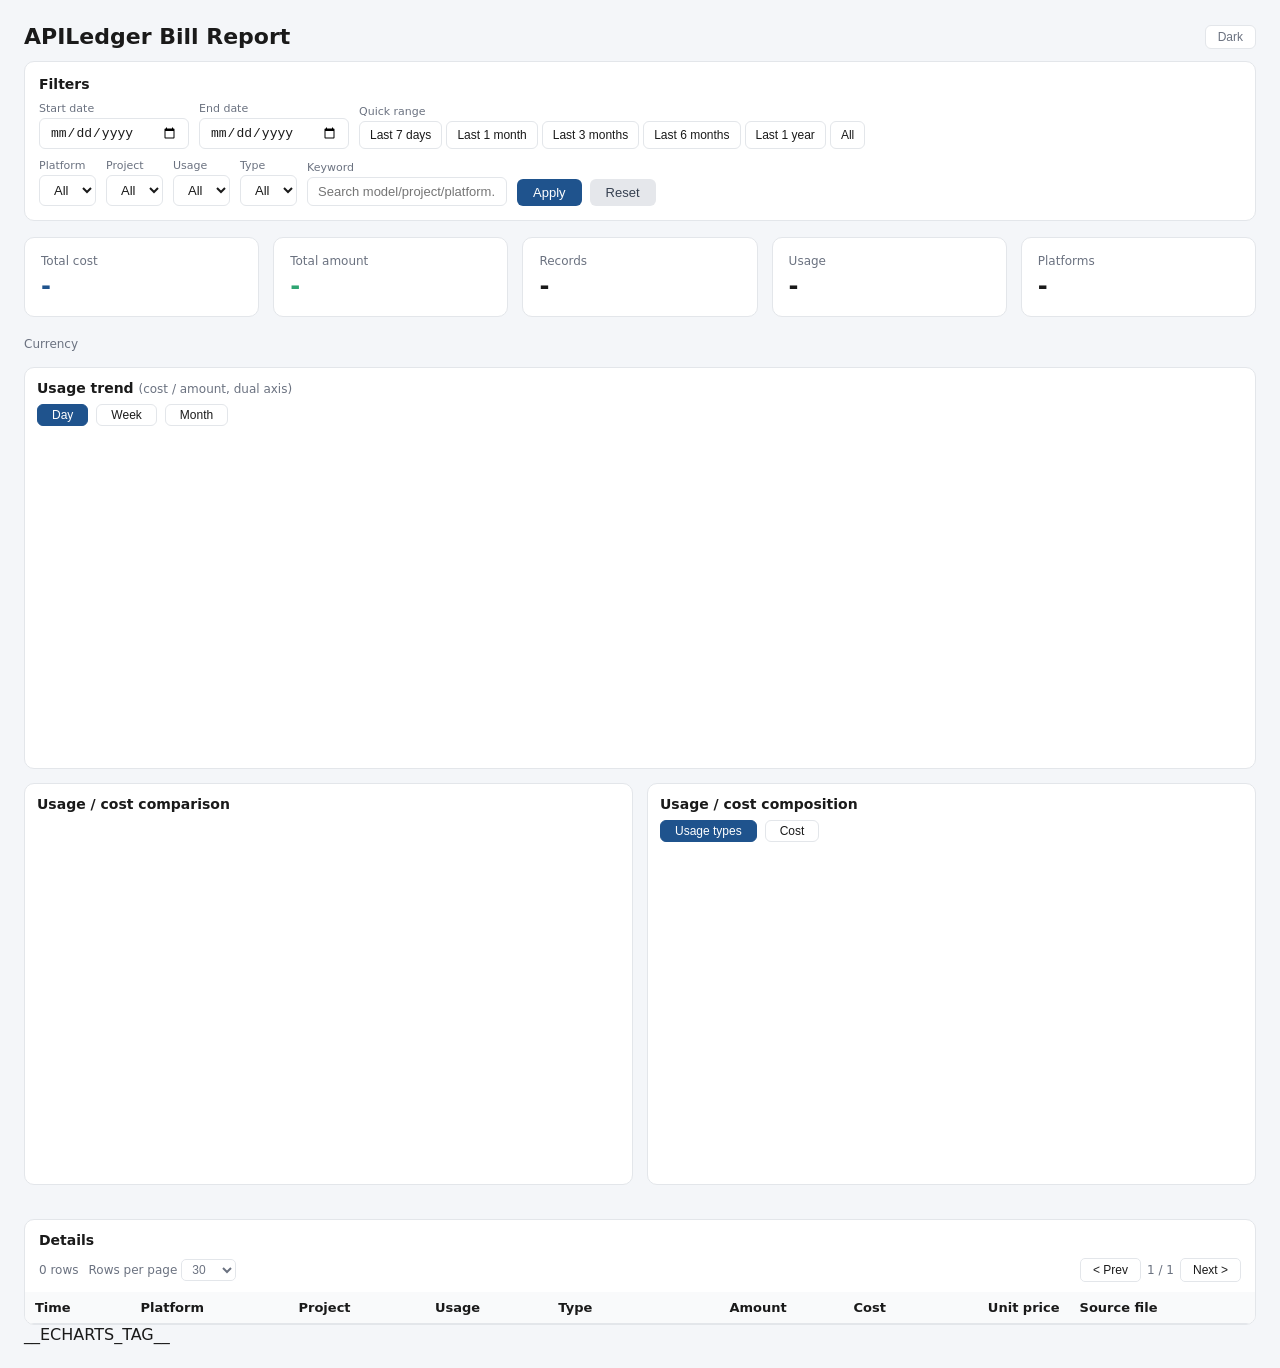
<file: src/report_template.html>
<!DOCTYPE html>
<html lang="en">
<head>
<meta charset="UTF-8">
<meta name="viewport" content="width=device-width, initial-scale=1.0">
<!-- The report ships its own light/dark themes: chart text is drawn into canvas pixels,
     which forced browser dark mode cannot invert, so the script selects a theme. -->
<meta name="color-scheme" content="light dark">
<title>APILedger - API Bill Report</title>
<script>
  // Set the theme before styles apply to avoid a light-theme flash.
  (function () {
    try {
      var t = localStorage.getItem('apiledger-theme');
      if (t !== 'dark' && t !== 'light')
        t = window.matchMedia && window.matchMedia('(prefers-color-scheme: dark)').matches ? 'dark' : 'light';
      document.documentElement.dataset.theme = t;
    } catch (e) {
      document.documentElement.dataset.theme = 'light';
    }
  })();
</script>
<style>
  :root {
    /* Light theme (default) */
    --primary: #1f538d; --accent: #1f538d; --secondary: #2fa572; --bg: #f4f6f9;
    --card: #ffffff; --field: #ffffff; --border: #e3e6ea;
    --text: #1a1a1a; --muted: #6b7280; --empty: #9ca3af;
    --thead: #f9fafb; --hover: #eef1f4; --row-hover: #f8fafc;
    --btn2-bg: #e5e7eb; --btn2-text: #374151;
    color-scheme: light;
  }
  /* Dark theme: the header script writes the choice to <html data-theme>; chart colors come from PALETTE. */
  :root[data-theme="dark"] {
    --primary: #2f6ca8; --accent: #7fb3e0; --secondary: #3fbf8a; --bg: #12151b;
    --card: #1b1f27; --field: #232a34; --border: #2c3340;
    --text: #e5e7eb; --muted: #9ca3af; --empty: #7d8794;
    --thead: #22262f; --hover: #2b323d; --row-hover: #212630;
    --btn2-bg: #2c3340; --btn2-text: #d1d5db;
    color-scheme: dark;
  }
  * { box-sizing: border-box; margin: 0; padding: 0; }
  body { font-family: system-ui, -apple-system, "Segoe UI", Roboto, sans-serif; background: var(--bg); color: var(--text); padding: 24px; }
  h1 { font-size: 22px; }
  .page-head { display: flex; justify-content: space-between; align-items: center; gap: 12px; margin-bottom: 12px; }
  .theme-toggle { padding: 4px 12px; border: 1px solid var(--border); background: var(--card); color: var(--muted); border-radius: 6px; cursor: pointer; font-size: 12px; white-space: nowrap; }
  .theme-toggle:hover { border-color: var(--primary); color: var(--accent); }
  .cards { display: grid; grid-template-columns: repeat(auto-fit, minmax(150px, 1fr)); gap: 14px; margin-bottom: 20px; }
  .card { background: var(--card); border: 1px solid var(--border); border-radius: 10px; padding: 16px; }
  .card .label { color: var(--muted); font-size: 12px; position: relative; padding-right: 52px; }
  .card .value { font-size: 24px; font-weight: 700; margin-top: 4px; }
  .card .value.cost { color: var(--accent); }
  .card .value.tokens { color: var(--secondary); }
  .chart-grid { display: grid; grid-template-columns: 1fr 1fr; gap: 14px; margin-bottom: 20px; }
  .chart-box { background: var(--card); border: 1px solid var(--border); border-radius: 10px; padding: 12px; }
  .chart-box.wide { grid-column: 1 / -1; }
  .chart-box h3 { font-size: 14px; margin-bottom: 8px; position: relative; padding-right: 56px; }
  .chart-box h3 .hint { color: var(--muted); font-weight: normal; font-size: 12px; }
  .chart { width: 100%; height: 320px; }
  /* Daily average price per model: lines plus a multi-row legend need a taller canvas. */
  #chart-price { height: 400px; }
  .price-charts { grid-column: 1 / -1; display: grid; gap: 14px; }
  .price-dynamic { display: grid; gap: 14px; }
  .price-charts .chart { height: 400px; }
  .chart.empty { position: relative; }
  .chart-tabs { display: flex; gap: 8px; margin-bottom: 10px; flex-wrap: wrap; }
  .chart-tabs button { padding: 3px 14px; border: 1px solid var(--border); background: var(--card); color: inherit; border-radius: 6px; cursor: pointer; font-size: 12px; }
  .chart-tabs button.active { background: var(--primary); color: #fff; border-color: var(--primary); }
  .filters { background: var(--card); border: 1px solid var(--border); border-radius: 10px; padding: 14px; margin-bottom: 16px; }
  .filters h3 { font-size: 14px; margin-bottom: 10px; }
  .filter-row { display: flex; flex-wrap: wrap; gap: 10px; align-items: flex-end; }
  .filter-item label { display: block; font-size: 11px; color: var(--muted); margin-bottom: 3px; }
  .filter-item select, .filter-item input { padding: 6px 10px; border: 1px solid var(--border); border-radius: 6px; font-size: 13px; background: var(--field); color: var(--text); }
  .filter-item input[type="date"] { width: 150px; }
  .filter-item input[type="text"] { width: 200px; }
  .filter-actions { display: flex; gap: 8px; }
  .preset { padding: 6px 10px; border: 1px solid var(--border); background: var(--card); color: inherit; border-radius: 6px; cursor: pointer; font-size: 12px; }
  .preset:hover { border-color: var(--primary); color: var(--accent); }
  .preset.active { background: var(--primary); color: #fff; border-color: var(--primary); }
  .date-hint { font-size: 12px; color: var(--muted); align-self: center; }
  .btn { padding: 6px 16px; border: none; border-radius: 6px; cursor: pointer; font-size: 13px; background: var(--primary); color: #fff; }
  .btn.secondary { background: var(--btn2-bg); color: var(--btn2-text); }
  .table-wrap { background: var(--card); border: 1px solid var(--border); border-radius: 10px; overflow: hidden; }
  table { width: 100%; border-collapse: collapse; font-size: 13px; }
  thead { background: var(--thead); }
  th, td { padding: 8px 10px; text-align: left; border-bottom: 1px solid var(--border); white-space: nowrap; }
  th { cursor: pointer; user-select: none; font-weight: 600; }
  th:hover { background: var(--hover); }
  th .arrow { color: var(--muted); font-size: 10px; }
  tr:hover { background: var(--row-hover); }
  .currency-row { display: flex; align-items: center; gap: 10px; margin: 0 0 16px; }
  .currency-label { color: var(--muted); font-size: 12px; }
  .currency-tabs { display: flex; gap: 4px; }
  .currency-tabs button { padding: 3px 10px; border: 1px solid var(--border); background: var(--card); color: var(--muted); border-radius: 5px; cursor: pointer; font-size: 12px; }
  .currency-tabs button.active { color: var(--accent); border-color: var(--accent); }
  .currency-note { position: absolute; top: 0; right: 0; color: var(--muted); font-size: 11px; font-weight: normal; letter-spacing: 0.05em; }
  .table-title { position: relative; padding: 12px 14px 0; }
  .table-title h3 { font-size: 14px; margin: 0; }
  .table-title .currency-note { top: 12px; right: 18px; }
  .table-meta { padding: 10px 14px; font-size: 12px; color: var(--muted); display: flex; justify-content: space-between; align-items: center; }
  .table-meta .btn-mini { padding: 3px 10px; border: 1px solid var(--border); background: var(--card); border-radius: 5px; cursor: pointer; font-size: 12px; color: var(--muted); }
  .pagination { display: flex; gap: 6px; align-items: center; }
  .pagination button { padding: 4px 12px; border: 1px solid var(--border); background: var(--card); color: var(--text); border-radius: 5px; cursor: pointer; font-size: 12px; }
  .pagination button:disabled { opacity: 0.4; cursor: default; }
  .pagination span { font-size: 12px; color: var(--muted); }
  .num { text-align: right; }
  .muted-cell { color: var(--muted); }
  .chart-empty { display: flex; align-items: center; justify-content: center; height: 100%; color: var(--empty); font-size: 13px; }
  .table-empty { text-align: center; color: var(--empty); padding: 24px; }
  .tip-muted { color: var(--muted); }
  @media (max-width: 900px) { .chart-grid { grid-template-columns: 1fr; } }
</style>
</head>
<body>
  <div class="page-head">
    <h1>APILedger Bill Report</h1>
    <button type="button" class="theme-toggle" id="btn-theme">Dark</button>
  </div>

  <!-- Filters (apply to the cards, all charts and the table) -->
  <div class="filters">
    <h3>Filters</h3>
    <div class="filter-row">
      <div class="filter-item"><label>Start date</label><input type="date" id="f-start"></div>
      <div class="filter-item"><label>End date</label><input type="date" id="f-end"></div>
      <div class="filter-item"><label>Quick range</label><div style="display:flex;gap:4px;" id="quick-presets">
        <button type="button" class="preset" data-range="7d">Last 7 days</button>
        <button type="button" class="preset" data-range="1m">Last 1 month</button>
        <button type="button" class="preset" data-range="3m">Last 3 months</button>
        <button type="button" class="preset" data-range="6m">Last 6 months</button>
        <button type="button" class="preset" data-range="1y">Last 1 year</button>
        <button type="button" class="preset" data-range="all">All</button>
      </div></div>
      <span class="date-hint" id="date-hint"></span>
    </div>
    <div class="filter-row" style="margin-top:10px;">
      <div class="filter-item"><label>Platform</label><select id="f-platform"><option value="">All</option></select></div>
      <div class="filter-item"><label>Project</label><select id="f-project"><option value="">All</option></select></div>
      <div class="filter-item"><label>Usage</label><select id="f-model"><option value="">All</option></select></div>
      <div class="filter-item"><label>Type</label><select id="f-type"><option value="">All</option></select></div>
      <div class="filter-item"><label>Keyword</label><input type="text" id="f-keyword" placeholder="Search model/project/platform..."></div>
      <div class="filter-actions">
        <button class="btn" id="btn-apply">Apply</button>
        <button class="btn secondary" id="btn-reset">Reset</button>
      </div>
    </div>
  </div>

  <!-- Summary cards (follow the filters) -->
  <div class="cards">
    <div class="card"><div class="label">Total cost<span class="currency-note" data-currency-note></span></div><div class="value cost" id="c-cost">-</div></div>
    <div class="card"><div class="label">Total amount</div><div class="value tokens" id="c-tokens">-</div></div>
    <div class="card"><div class="label">Records</div><div class="value" id="c-records">-</div></div>
    <div class="card"><div class="label">Usage</div><div class="value" id="c-models">-</div></div>
    <div class="card"><div class="label">Platforms</div><div class="value" id="c-platforms">-</div></div>
  </div>

  <div class="currency-row" id="currency-row" hidden>
    <span class="currency-label">Currency</span>
    <div class="currency-tabs" id="currency-tabs"></div>
  </div>

  <!-- Charts (computed in the browser from the current filters) -->
  <div class="chart-grid">
    <div class="chart-box wide">
      <h3>Usage trend <span class="hint">(cost / amount, dual axis)</span><span class="currency-note" data-currency-note></span></h3>
      <div class="chart-tabs" id="tabs-gran">
        <button data-g="day" class="active">Day</button>
        <button data-g="week">Week</button>
        <button data-g="month">Month</button>
      </div>
      <div id="chart-trend" class="chart"></div>
    </div>
    <div class="chart-box">
      <h3>Usage / cost comparison<span class="currency-note" data-currency-note></span></h3>
      <div id="chart-model" class="chart"></div>
    </div>
    <div class="chart-box">
      <h3>Usage / cost composition<span class="currency-note" data-currency-note></span></h3>
      <div class="chart-tabs" id="tabs-stack">
        <button data-m="tokens" class="active">Usage types</button>
        <button data-m="cost">Cost</button>
      </div>
      <div id="chart-stack" class="chart"></div>
    </div>
    <div id="price-charts" class="price-charts">
      <div id="price-empty" class="chart-box wide" hidden>
        <h3>Usage average price trend<span class="currency-note" data-currency-note></span></h3>
        <div id="chart-price" class="chart"></div>
      </div>
      <div id="price-dynamic" class="price-dynamic"></div>
    </div>
  </div>

  <!-- Detail table -->
  <div class="table-wrap">
    <div class="table-title">
      <h3>Details</h3>
      <span class="currency-note" data-currency-note></span>
    </div>
    <div class="table-meta">
      <span style="display:flex;align-items:center;gap:10px;">
        <span id="table-count">0 rows</span>
        <label style="display:flex;align-items:center;gap:4px;font-size:12px;color:var(--muted);cursor:pointer;">
          Rows per page
          <select id="f-page-size" style="padding:2px 6px;border:1px solid var(--border);border-radius:5px;font-size:12px;color:var(--muted);background:var(--field);cursor:pointer;">
            <option value="30" selected>30</option>
            <option value="50">50</option>
            <option value="100">100</option>
            <option value="all">All</option>
          </select>
        </label>
      </span>
      <div class="pagination">
        <button onclick="changePage(-1)" id="btn-prev">&lt; Prev</button>
        <span id="page-info">1 / 1</span>
        <button onclick="changePage(1)" id="btn-next">Next &gt;</button>
      </div>
    </div>
    <table>
      <thead>
        <tr>
          <th data-k="bill_start">Time</th>
          <th data-k="platform">Platform</th>
          <th data-k="project">Project</th>
          <th data-k="model">Usage</th>
          <th data-k="type">Type</th>
          <th data-k="tokens" class="num">Amount</th>
          <th data-k="cost" class="num">Cost</th>
          <th data-k="unit_price" class="num">Unit price</th>
          <th data-k="source_file">Source file</th>
        </tr>
      </thead>
      <tbody id="table-body"></tbody>
    </table>
  </div>

  __ECHARTS_TAG__
  <script>
  const DATA = __DATA_JSON__;
  __REPORT_JS__
  APILedgerReport.mount(DATA);
  </script>
</body>
</html>
</file>
